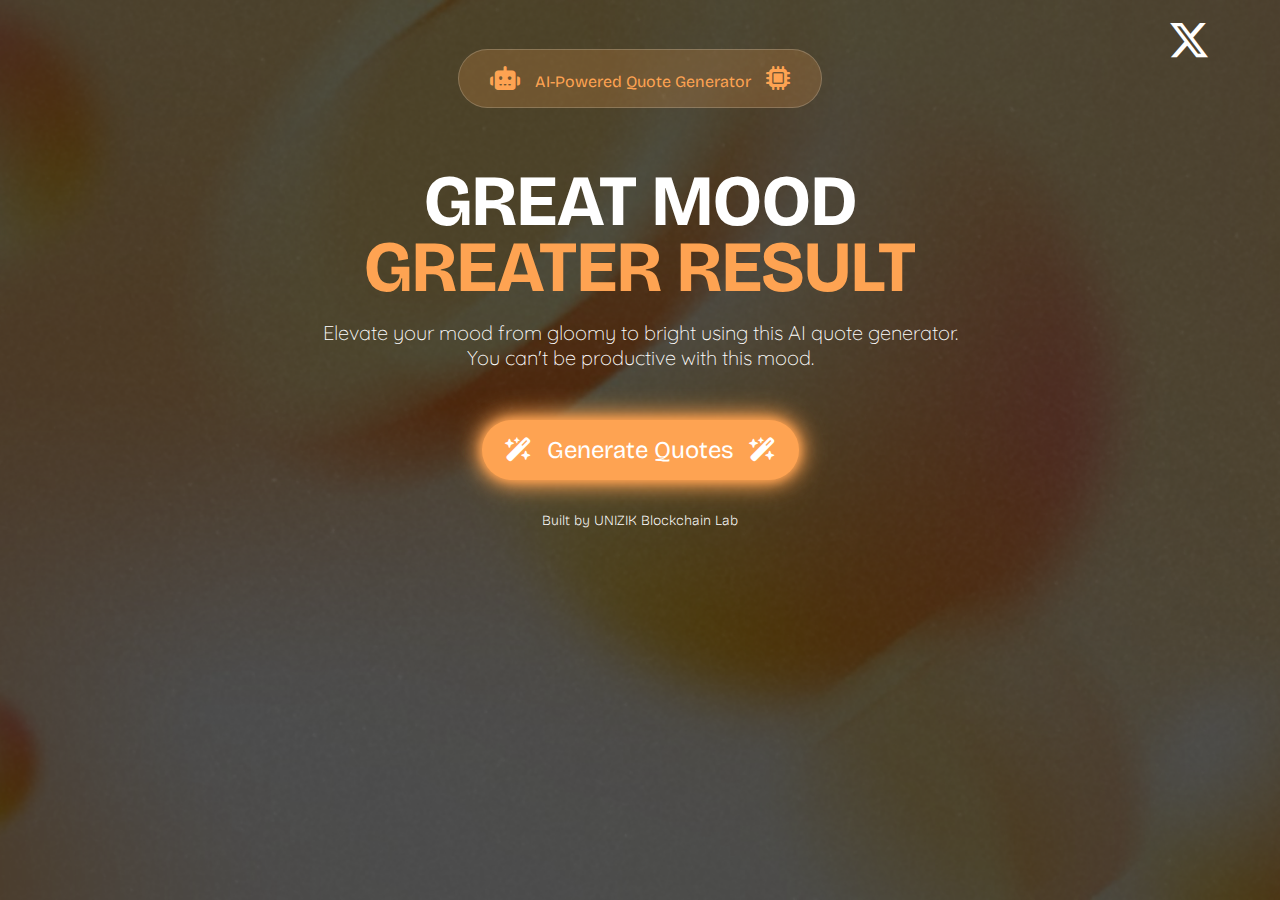
<file: AI Quote Gen/quote.html>
<!DOCTYPE html>
<html lang="en">
  <head>
    <meta charset="UTF-8" />
    <meta name="viewport" content="width=device-width, initial-scale=1.0" />
    <title>Quote Generator</title>
    <link
      rel="stylesheet"
      href="https://cdnjs.cloudflare.com/ajax/libs/font-awesome/6.7.2/css/all.min.css"
    />
    <link
      rel="stylesheet"
      href="https://fonts.googleapis.com/css2?family=Material+Symbols+Outlined:opsz,wght,FILL,GRAD@20..48,100..700,0..1,-50..200&icon_names=person_play"
    />
    <link rel="preconnect" href="https://fonts.googleapis.com" />
    <link rel="preconnect" href="https://fonts.gstatic.com" crossorigin />
    <link
      href="https://fonts.googleapis.com/css2?family=Bricolage+Grotesque:opsz,wght@12..96,200..800&family=Quicksand:wght@300..700&display=swap"
      rel="stylesheet"
    />
    <link rel="stylesheet" href="quote.css" />
  </head>
  <body>
    <a href="https://x.com/ChibuihemDon"><i class="fa-brands fa-x-twitter"></i></a>
    <section>
      <div class="btn-1">
        <div class="btn-1-p">
          <p>
            <i class="fa-solid fa-robot"></i>AI-Powered Quote Generator<i
              class="fa-solid fa-microchip"
            ></i>
          </p>
        </div>
      </div>

      <div class="text-container">
        <div class="text-header">
          <h1>GREAT MOOD</h1>
          <h1>GREATER RESULT</h1>
        </div>
        <div class="text-body">
          <p>
            Elevate your mood from gloomy to bright using this AI quote
            generator.<br />
            You can't be productive with this mood.
          </p>
        </div>
      </div>

      <div class="button">
        <button id="btn" class="btn">
          <i class="fa-solid fa-wand-magic-sparkles"></i>Generate Quotes<i
            class="fa-solid fa-wand-magic-sparkles"
          ></i>
        </button>
      </div>

      <div class="footer">
        <p>Built by UNIZIK Blockchain Lab</p>
      </div>

      <div id="modal" class="modal1 modal-container">
        <div id="close" class="close"><i class="fa-solid fa-circle-xmark"></i></div>
        <div class="modal">
          <div class="modal-select">
            <label for="category">What's Your Mood?</label>
            <select id="category" name="category" class="custom-select">
              <option value="">Select a mood</option>
              <option value="inspirational">Inspirational</option>
              <option value="motivational">Motivational</option>
              <option value="spiritual">Spiritual</option>
              <option value="elevating">Elevating</option>
              <option value="humorous">Humorous</option>
            </select>
            <div class="quote-gen">
              <p class="quote-text"></p>
            </div>
            <button class="gen-btn">
              <span class="btn-text">Generate Quote</span>
              <span class="btn-icon"><i class="fa-solid fa-wand-sparkles"></i></span>
            </button>
          </div>
        </div>
      </div>
    </section>

    <script src="quote.js"></script>
  </body>
</html>

<!-- AIzaSyAa7fc2C4JhGtd-9CkluS65mEnWkkJO_mE -->
</file>
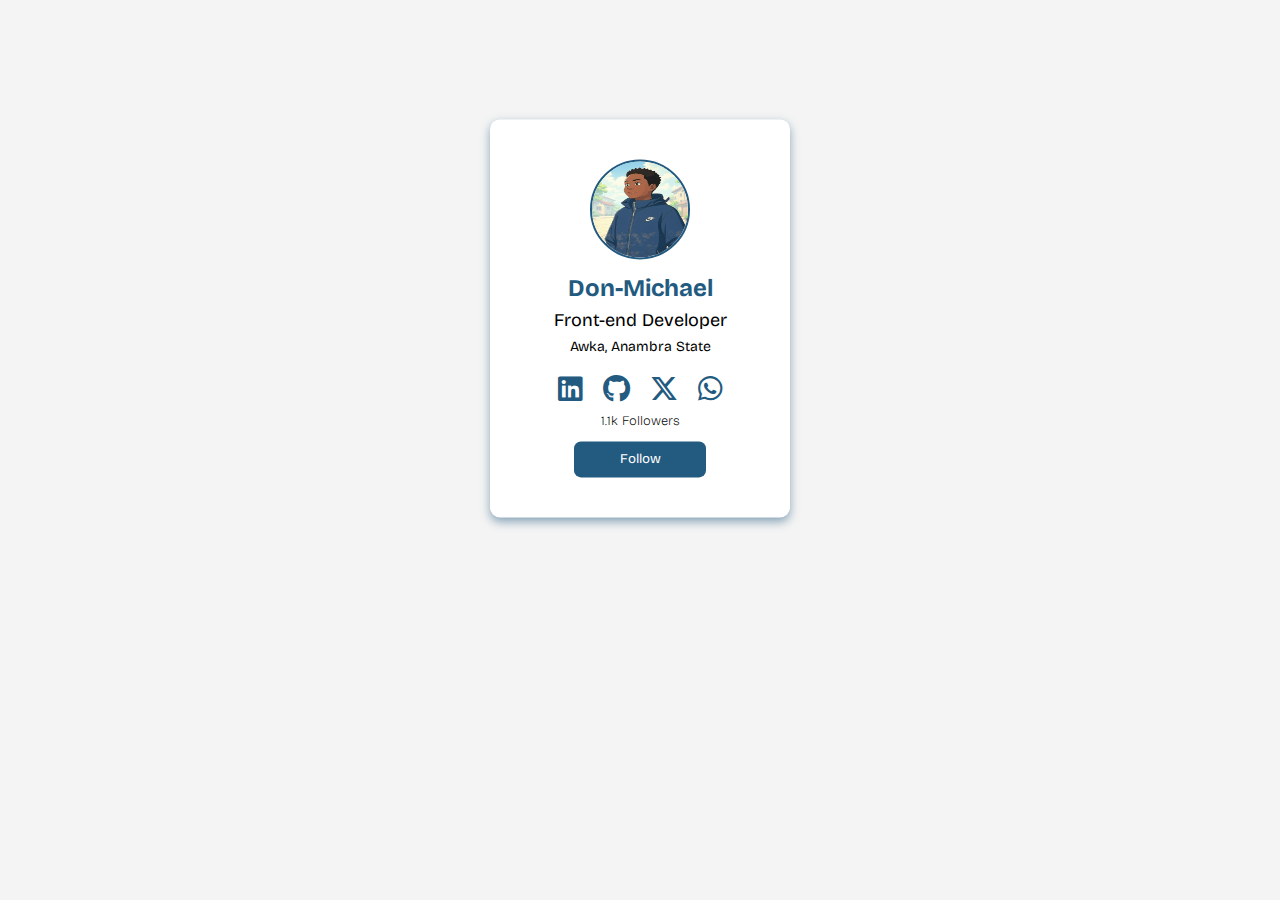
<file: Card/card.html>
<!DOCTYPE html>
<html lang="en">
<head>
    <meta charset="UTF-8">
    <meta name="viewport" content="width=device-width, initial-scale=1.0">
    <title>Profile Card</title>
    <link rel="stylesheet" href="card.css">

    <!-- fontawesome icon -->
    <link
      rel="stylesheet"
      href="https://cdnjs.cloudflare.com/ajax/libs/font-awesome/6.7.2/css/all.min.css"
    />

    <!-- Google font -->
    <link rel="preconnect" href="https://fonts.googleapis.com" />
    <link rel="preconnect" href="https://fonts.gstatic.com" crossorigin />
    <link
      href="https://fonts.googleapis.com/css2?family=Bricolage+Grotesque:opsz,wght@12..96,200..800&display=swap"
      rel="stylesheet"
    />
</head>
<body>
    <div class="card">
        <img src="Images/image.jpg" alt="Donald">
        <div class="info">
            <h1>Don-Michael</h1>
            <p class="career">Front-end Developer</p>
            <p class="location">Awka, Anambra State</p>
        </div>

        <div class="icons">
            <i class="fa-brands fa-linkedin"></i>
            <i class="fa-brands fa-github"></i>
            <i class="fa-brands fa-x-twitter"></i>
            <i class="fa-brands fa-whatsapp"></i>
        </div>
        <div class="follow">
            <p>1.1k Followers</p>
        </div>
        <button>Follow</button>
    </div>
</body>
</html>
</file>
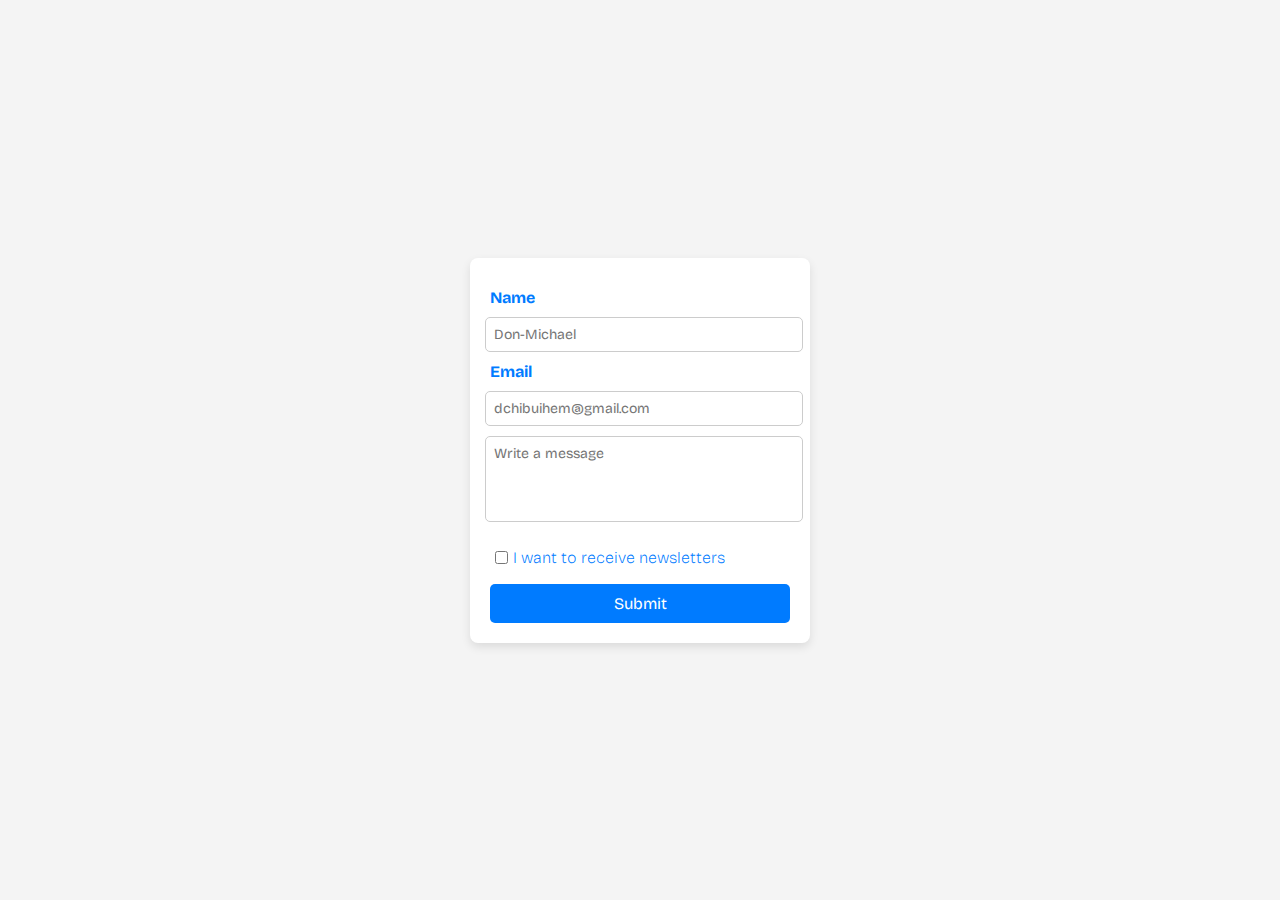
<file: Form/form.html>
<!DOCTYPE html>
<html lang="en">
<head>
    <meta charset="UTF-8">
    <meta name="viewport" content="width=device-width, initial-scale=1.0">
    <title>Sign Up</title>
    <link rel="stylesheet" href="form.css">
    <link rel="preconnect" href="https://fonts.googleapis.com">
    <link rel="preconnect" href="https://fonts.gstatic.com" crossorigin>
    <link href="https://fonts.googleapis.com/css2?family=Bricolage+Grotesque:opsz,wght@12..96,200..800&display=swap" rel="stylesheet">
</head>
<body>
    <form action="#">
        <label for="name">Name</label>
        <input type="text" id="name" placeholder="Don-Michael" />
        <label for="email">Email</label>
        <input
          type="email"
          id="email"
          placeholder="dchibuihem@gmail.com"
        />
        <textarea name="" id="" placeholder="Write a message" rows="4"></textarea>
        
        <div class="checkbox-container">
            <input type="checkbox" id="newsletter">
            <label for="newsletter" class="newsletter">I want to receive newsletters</label>
        </div>
        <button>Submit</button>
    </form>
</body>
</html>
</file>
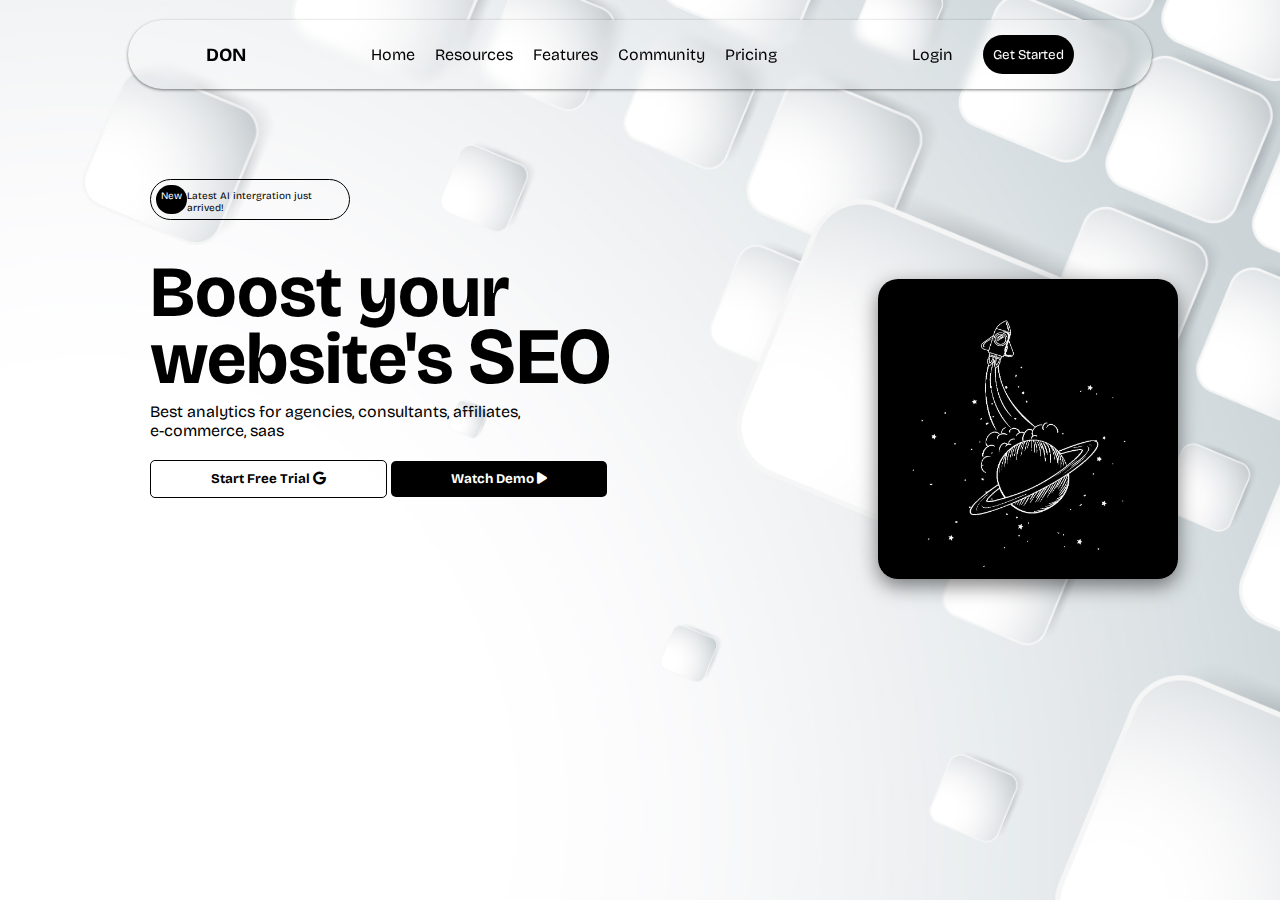
<file: Hero section/hero.html>
<!DOCTYPE html>
<html lang="en">
<head>
    <meta charset="UTF-8">
    <meta name="viewport" content="width=device-width, initial-scale=1.0">
    <title>Hero Section</title>
    <link rel="stylesheet" href="hero.css">
    <link
      rel="stylesheet"
      href="https://cdnjs.cloudflare.com/ajax/libs/font-awesome/6.7.2/css/all.min.css"
    />
    <link rel="preconnect" href="https://fonts.googleapis.com" />
    <link rel="preconnect" href="https://fonts.gstatic.com" crossorigin />
    <link
      href="https://fonts.googleapis.com/css2?family=Bricolage+Grotesque:opsz,wght@12..96,200..800&display=swap"
      rel="stylesheet"
    />
</head>
<body>
    
    <img src="Images/img 3.jpg" alt="">

    <div class="hero-section-1">
        <div class="nav">
            <div class="nav-logo">
                <h3>DON</h3>
            </div>
            <div class="nav-list">
                <ul>
                    <li>Home</li>
                    <li>Resources</li>
                    <li>Features</li>
                    <li>Community</li>
                    <li>Pricing</li>
                </ul>
            </div>
            <div class="nav-login">
                <div class="login">
                    <p>Login</p>
                </div>
                <button class="start">Get Started</button>
            </div>
            <div class="hamburger">
                <i class="fa-solid fa-bars"></i>
            </div>
        </div>
    </div>

    <div class="hero-section-2">
        <div class="box-1">
            <div class="new">New</div>
            <div class="box-1-text">
                <p>Latest AI intergration just arrived!</p>
            </div>
        </div>
        <div class="box-2">
            <h2>Boost your <br>website's <span>SEO</span></h2>
            <p>Best analytics for agencies, consultants, affiliates,<br>e-commerce, saas</p>
            <button class="trial">Start Free Trial <i class="fa-brands fa-google"></i></button>
            <button class="demo">Watch Demo <i class="fa-solid fa-play"></i></button>
        </div>
    </div>
</body>
</html>
</file>
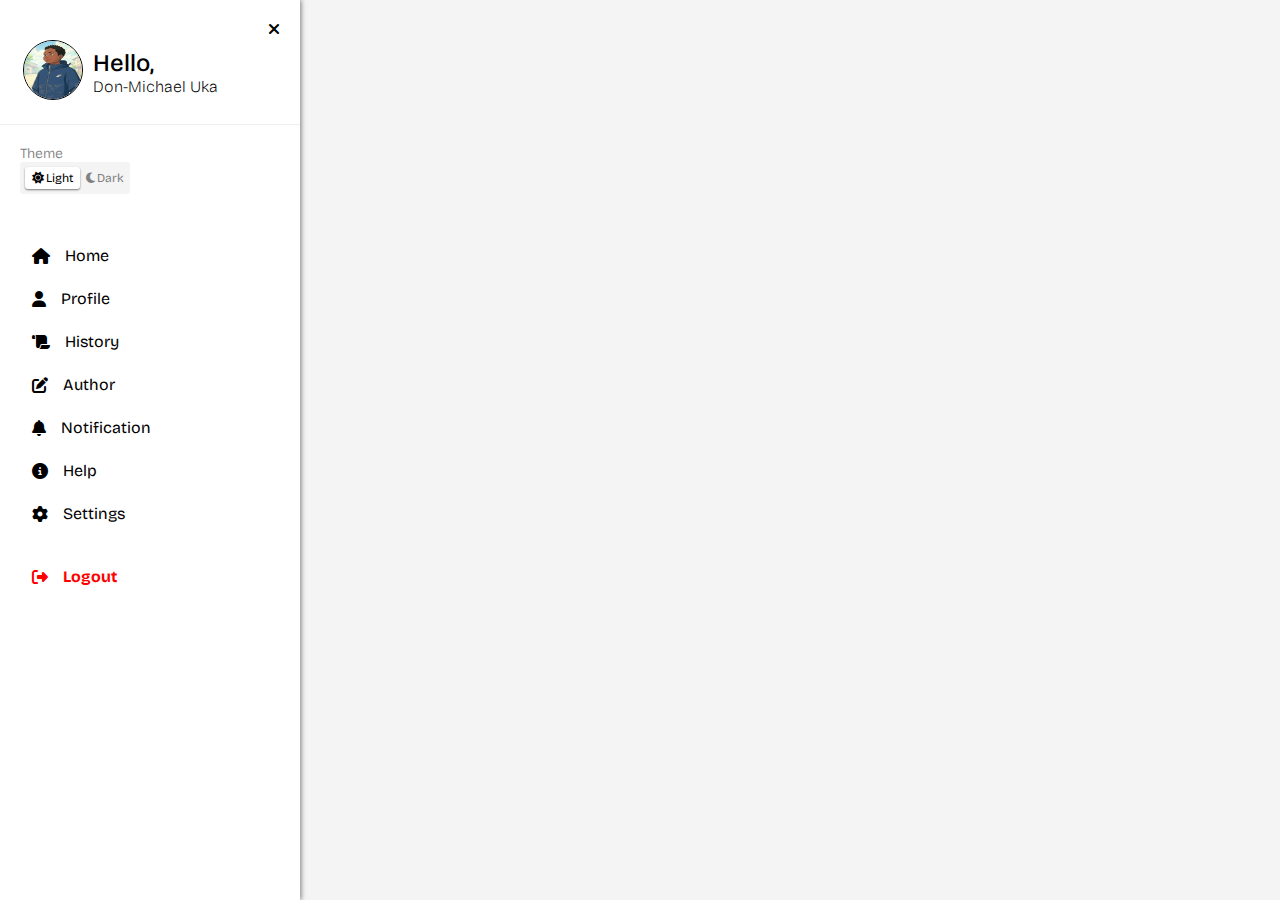
<file: Sidebar/sidebar.html>
<!DOCTYPE html>
<html lang="en">
<head>
    <meta charset="UTF-8">
    <meta name="viewport" content="width=device-width, initial-scale=1.0">
    <title>Sidebar</title>
    <link rel="stylesheet" href="sidebar.css">
    <link
      rel="stylesheet"
      href="https://cdnjs.cloudflare.com/ajax/libs/font-awesome/6.7.2/css/all.min.css"
    />
    <link rel="preconnect" href="https://fonts.googleapis.com" />
    <link rel="preconnect" href="https://fonts.gstatic.com" crossorigin />
    <link
      href="https://fonts.googleapis.com/css2?family=Bricolage+Grotesque:opsz,wght@12..96,200..800&display=swap"
      rel="stylesheet"
    />
</head>
<body>
    <div class="sidebar">
        <div class="header">
            <div class="header-img">
                <img src="Images/image.jpg" alt="">
            </div>
            <div class="header-info">
                <h2>Hello,</h2>
                <p>Don-Michael Uka</p>
            </div>
            <div class="header-logo">
                <i class="fa-solid fa-xmark"></i>
            </div>
        </div>

        <div class="line"></div>

        <div class="theme">
            <h3 class="theme-letter">Theme</h3>
            <div class="theme-box">
                <div class="theme-light">
                    <div class="light-icon">
                        <i class="fa-solid fa-sun"></i>
                    </div>
                    <div class="light-letter">
                        <p>Light</p>
                    </div>
                </div>
                <div class="theme-dark">
                    <div class="dark-icon">
                        <i class="fa-solid fa-moon"></i>
                    </div>
                    <div class="dark-letter">
                        <p>Dark</p>
                    </div>
                </div>
            </div>
        </div>

        <nav>
            <ul>
                <li><i class="fa-solid fa-house"></i>Home</li>
                <li><i class="fa-solid fa-user"></i>Profile</li>
                <li><i class="fa-solid fa-scroll"></i>History</li>
                <li><i class="fa-solid fa-pen-to-square"></i>Author</li>
                <li><i class="fa-solid fa-bell"></i>Notification</li>
                <li><i class="fa-solid fa-circle-info"></i>Help</li>
                <li><i class="fa-solid fa-gear"></i>Settings</li>
                <li class="logout"><i class="fa-solid fa-right-from-bracket"></i>Logout</li>
            </ul>
        </nav>
    </div>
</body>
</html>
</file>
<file: AI Quote Gen/quote.css>
* {
    margin: 0;
    padding: 0;
    box-sizing: border-box;
    font-family: "Bricolage Grotesque", sans-serif;
  }
  
  body {
    background-image: url(Images/3.png);
    background-size: cover;
    background-position: center;
    background-repeat: no-repeat;
    background-attachment: fixed;
    position: relative;
  }
  
  .fa-brands {
    color: white;
    font-size: 42px;
    position: absolute;
    top: -30px;
    right: 70px;
    cursor: pointer;
  }
  
  section {
    margin-top: -15px;
    position: relative;
  }
  
  .btn-1 {
    display: flex;
    align-items: center;
    justify-content: center;
    margin-top: 5%;
  }
  
  .btn-1-p {
    background-color: rgba(254, 163, 82, 0.2);
    border: 1px solid rgba(255, 249, 240, 0.2);
    border-radius: 50px;
  }
  
  .btn-1-p p {
    padding: 16px;
    color: #fea352;
  }
  
  .fa-solid {
    padding: 0 15px;
    font-size: 24px;
  }
  
  .text-container {
    display: flex;
    flex-direction: column;
    align-items: center;
    justify-content: center;
    margin-top: 50px;
  }
  
  .text-header {
    text-align: center;
  }
  
  .text-header :first-child {
    color: #fff;
    font-size: 72px;
  }
  
  .text-header :nth-child(2) {
    color: #fea352;
    /* text-shadow: 0 0 0.1px #fea352, 0 0 20px #fea352, 0 0 30px #fea352,
      0 0 40px #fea352; */
    font-size: 72px;
    margin-top: -20px;
  }
  
  .text-body {
    margin-top: 10px;
  }
  
  .text-body p {
    color: white;
    text-align: center;
    font-size: 20px;
    font-weight: 200;
    font-family: "Quicksand", sans-serif;
  }
  
  .button {
    display: flex;
    align-items: center;
    justify-content: center;
    margin-top: 3.125rem;
  }
  
  .button .btn {
    color: #fff;
    background-color: #fea352;
    padding: 16px 8px;
    outline: none;
    border: none;
    border-radius: 50px;
    font-size: 24px;
    box-shadow: 0 0 10px #fea352, 0 0 20px #fea352, 0 0 30px #fea352;
    cursor: pointer;
    transition: all 0.3s ease-in-out;
  }
  
  .button .btn:hover {
    box-shadow: 0 0 15px #fea352, 0 0 25px #fea352, 0 0 35px #fea352;
  }
  
  .footer {
    display: flex;
    align-items: center;
    justify-content: center;
    margin-top: 2rem;
  }
  
  .footer p {
    color: white;
    font-weight: 200;
    font-size: 14px;
  }
  
  .modal-container{
    opacity: 0;
    visibility: hidden;
    transition: opacity 0.3s ease, transform 0.3s ease;
    transform: translateY(20px);
  }
  
  .modal-container.show{
    opacity: 1;
    visibility: visible;
    transform: translateY(0);
  }
  
  .close{
    position: absolute;
    color: #fea352;
    top: 5.625rem;
    right: 22.5rem;
    z-index: 99;
    cursor: pointer;
  }
  
  .modal-container {
    display: flex;
    align-items: center;
    justify-content: center;
    position: fixed;
    top: 0;
    left: 0;
    width: 100vw;
    height: 100vh;
    backdrop-filter: blur(10px); 
    background-color: rgba(0, 0, 0, 0.3); 
    z-index: 99;
  }
  
  .modal {
    margin-top: 3.5rem;
    width: 50%;
    height: 25rem;
    background-color: #fff;
    border-radius: 15px;
    box-shadow: 0 10px 25px rgba(255, 255, 255, 0.2);
    position: absolute;
    top: 20px;
  }
  
  .modal-select {
    color: #fff;
    display: flex;
    flex-direction: column;
    align-items: center;
    justify-content: center;
    margin-top: 40px;
    position: relative;
  }
  
  .custom-select {
    background-color: #fea352;
    width: 80%;
    color: #fff;
    padding: 12px 20px;
    font-size: 16px;
    border: none;
    border-radius: 8px;
    outline: none;
    /* appearance: none;
    -webkit-appearance: none; */
    /* -moz-appearance: none; */
    cursor: pointer;
    box-shadow: 0 0 8px rgba(254, 163, 82, 0.6);
  }
  
  .custom-select:focus {
    background-color: #ffb566; /* slightly lighter orange */
    box-shadow: 0 0 10px rgba(254, 163, 82, 0.8);
  }
  
  label {
    font-size: 24px;
    font-weight: 700;
    color: #52391e; 
    margin-bottom: 8px;
    display: block;
  }
  
  .modal-select .gen-btn {
    width: 90%;
    font-size: 1.1rem;
    padding: 16px;
    color: white;
    background-color: #fea352;
    border: none;
    border-radius: 10px;
    transform: translateY(4rem);
    cursor: pointer;
    display: flex;
    align-items: center;
    justify-content: center;
    gap: 10px;
  }
  
  .btn-icon i{
    transform: translate(-10px, 1px);
    font-size: 18px;
  }
  
  .btn-text, .btn-icon{
    transition: transform .3s ease;
  }
  
  .modal-select .gen-btn:hover .btn-text{
    transform: translateX(-4px);
  }
  
  .modal-select .gen-btn:hover .btn-icon{
    transform: translateX(4px);
  }
  
  .quote-gen{
    max-width: 80%;
    width: 80%;
    height: 8rem;
    background-color: #e8e8e8;
    border-radius: 10px;
    box-shadow: inset 2px 2px 5px rgba(254, 163, 82, 0.5);
    padding: 1rem;
    margin: 1rem auto 0;
    text-align: center;
  }
  
  .quote-gen p{
    color: #52391e;
    font-family: 'Quicksand', sans-serif;
    font-size: 1rem;
    line-height: 1.5;
    word-wrap: break-word;
  }
  
  @media only screen and (max-width: 480px){
    section{
      /* transform: translateY(6rem); */
      overflow: hidden;
    }
  
    .btn-1{
      margin-top: 100px;
    }
  
    .btn-1-p p{
      padding: .8rem;
      font-size: .8rem;
    }
    .fa-solid{
      font-size: 1rem;
    }
    .fa-brands{
      top: 1.5rem;
      right: 1rem;
      font-size: 1.8rem;
    }
    .text-header{
      line-height: 1.4;
    }
    .text-header :first-child{
      font-size: 2.5rem;
    }
    .text-header :nth-child(2){
      font-size: 2.5rem;
    }
    .text-body p{
      font-size: .9rem;
      padding: .5rem;
    }
    .button .btn{
      padding: 1rem 0.5rem;
      font-size: 1.125rem;
    }
    .footer p{
      font-size: .8rem;
    }
    .close{
      right: 1.5rem;
    }
    .modal{
      width: 90%;
      height: 30rem;
    }
    .modal-select .gen-btn{
      transform: translateY(7rem);
    }
    .quote-gen{
      transform: translateY(2rem);
      height: 10rem;
    }
  }
  
  @media only screen and (min-width: 481px) and (max-width: 579px){
    section{
      /* transform: translateY(4rem); */
      overflow: hidden;
    }
    .fa-brands{
      top: 1.25rem;
      right: 1rem;
      font-size: 2rem;
    }
    .btn-1{
      margin-top: 100px;
    }
    .text-header{
      line-height: 1.3;
    }
    .text-header :first-child{
      font-size: 3rem;
    }
    .text-header :nth-child(2){
      font-size: 3rem;
    }
    .text-body p{
      font-size: 1rem;
      padding: .5rem;
    }
    .button .btn{
      padding: 1rem 0.5rem;
      font-size: 1.125rem;
    }
    .close{
      right: 3rem;
    }
    .modal{
      width: 80%;
      height: 30rem;
    }
    .modal-select .gen-btn{
      transform: translateY(7rem);
    }
    .quote-gen{
      transform: translateY(2rem);
      height: 10rem;
    }
  }
  
  @media (min-width: 579px) and (max-width: 767.98px){
    section{
      /* transform: translateY(3.5rem); */
      overflow: hidden;
    }
    .fa-brands{
      top: 1.25rem;
      right: 1rem;
      font-size: 2rem;
    }
    .btn-1{
      margin-top: 100px;
    }
    .text-header{
      line-height: 1.3;
    }
    .text-header :first-child{
      font-size: 3.5rem;
    }
    .text-header :nth-child(2){
      font-size: 3.5rem;
    }
    .text-body p{
      font-size: 1rem;
    }
    .button .btn{
      padding: 1rem 0.5rem;
      font-size: 1.125rem;
    }
    .close{
      right: 3rem;
    }
    .modal{
      width: 65%;
      height: 30rem;
    }
    .modal-select .gen-btn{
      transform: translateY(7rem);
    }
    .quote-gen{
      transform: translateY(2rem);
      height: 10rem;
    }
  }
  
  @media (min-width: 768px) and (max-width: 934px){
    section{
      /* transform: translateY(2.5rem); */
      overflow: hidden;
    }
    .fa-brands{
      top: 20px;
      font-size: 2rem;
    }
    .btn-1{
      margin-top: 100px;
    }
    .text-header :first-child{
      font-size: 4.25rem;
    }
    .text-header :nth-child(2){
      font-size: 4.25rem;
    }
    .text-body p{
      font-size: 1.125rem;
    }
    .button .btn{
      padding: 1rem 0.5rem;
      font-size: 1.125rem;
    }
    .close{
      right: 6rem;
    }
    
    .modal{
      width: 60%;
      height: 30rem;
    }
    .modal-select .gen-btn{
      transform: translateY(7rem);
    }
    .quote-gen{
      transform: translateY(2rem);
      height: 10rem;
    }
  }
  
  @media (min-width: 934px) and (max-width: 991.98px){
    .fa-brands{
      top: -30px;
    }
    .btn-1{
      margin-top: 50px;
     }
    .close{
      right: 12rem;
    }
    .modal{
      height: 30rem;
    }
    .modal-select .gen-btn{
      transform: translateY(7rem);
    }
    .quote-gen{
      transform: translateY(2rem);
      height: 10rem;
    }
  }
  
  @media only screen and (min-width: 991.98px) and (max-width: 1025px){
    .close{
      right: 12rem;
    }
    
  }
  
  @media only screen and (min-width: 1025px) and (max-width: 1440px){
    .close{
      right: 19rem;
    }
  }
</file>
<file: Card/card.css>
*{
    margin: 0;
    padding: 0;
    box-sizing: border-box;
    font-family: "Bricolage Grotesque", sans-serif;
}

body{
    background-color: #f4f4f4;
    display: flex;
    justify-content: center;
    align-items: center;
}

.card{
    background-color: white;
    width: 300px;
    padding: 40px;
    border-radius: 10px;
    display: flex;
    flex-direction: column;
    justify-content: center;
    align-items: center;
    transform: translateY(30%);
    box-shadow: 0px 4px 10px rgba(35, 90, 128, 0.5);
}

img{
    width: 100px;
    height: 100px;
    border-radius: 50%;
    border: 2px solid #235a80;
}

.info{
    text-align: center;
    margin-top: 15px;
}

.info > h1{
    font-size: 24px;
    color: #235a80;
}

.career{
    font-size: 18px;
    margin-top: 7px;
}

.location{
    font-size: 14px;
    margin-top: 7px;
}

.icons{
    display: flex;
    justify-content: center;
    align-items: center;
    margin-top: 20px;
    gap: 20px;
}

.icons > .fa-brands{
    font-size: 28px;
    color: #235a80;
    transition: transform .3s ease-in-out;
    cursor: pointer;
}

.icons > .fa-brands:hover{
    transform: scale(1.3);
    color: #386586;
}

.follow{
    margin-top: 10px;
}

.follow > p{
    font-size: 13px;
    font-weight: lighter;
}

button{
    background-color: #235a80;
    color: white;
    width: 60%;
    padding: 10px;
    margin-top: 12px;
    outline: none;
    border: none;
    border-radius: 7px;
    cursor: pointer;
    transition: tranform .3s ease-in-out;
}

button:hover{
    background-color: #386586;
    transform: scale(1.2);
}
</file>
<file: Form/form.css>
*{
    font-family: "Bricolage Grotesque", sans-serif;
}

body{
    background-color: #f4f4f4;
    display: flex;
    justify-content: center;
    align-items: center;
    height: 100vh;
    margin: 0;
}

form{
    background-color: white;
    padding: 20px;
    border-radius: 8px;
    box-shadow: 0px 4px 10px rgba(0, 0, 0, 0.1);
    width: 300px;
}

label{
    font-weight: bold;
    display: block;
    margin-top: 10px;
    color: #007bff;
}

input[type="text"],
input[type="email"],
textarea{
    width: 100%;
    padding: 8px;
    margin-top: 10px;
    border: 1px solid #ccc;
    border-radius: 5px;
    font-size: 14px;
    transform: translateX(-5px);
    outline: none;
    resize: none;
}

textarea{
    margin-top: 10px;
}

.checkbox-container{
    display: flex;
    align-items: center;
    margin-top: 10px;
}

.checkbox-container input{
    margin: 5px;
}

#newsletter{
    margin-top: 15px;
}

input[type="checkbox"]{
    accent-color: #007bff;
}

.newsletter{
    font-weight: 200;
}

button{
    width: 100%;
    padding: 10px;
    border: none;
    border-radius: 5px;
    color: white;
    background-color: #007bff;
    font-size: 16px;
    cursor: pointer;
    margin-top: 15px;
}

button:hover{
    background-color: #0056b3;
}
</file>
<file: Hero section/hero.css>
*{
    margin: 0;
    padding: 0;
    box-sizing: border-box;
    font-family: "Bricolage Grotesque", sans-serif;
}

body{
    background: url(Images/bg\ 5.jpg);
    background-size: cover;
    background-repeat: no-repeat;
    height: 100vh;
    position: relative;
}

img{
    width: 350px;
    height: 350px;
    border-radius: 20px;
    box-shadow: 0px 7px 20px rgba(0, 0, 0, 0.5);
    position: absolute;
    top: 25%;
    right: 20%;
}

.hero-section-1{
    display: flex;
    justify-content: center;
}

.nav{
    background: rgba(255, 255, 255, 0.1);
    backdrop-filter: blur(5px);
    border-radius: 50px;
    box-shadow: 0px 1px 3px rgba(0, 0, 0, 0.5);
    display: flex;
    justify-content: space-around;
    align-items: center;
    width: 80%;
    margin: 20px;
    padding: 15px;
}

.nav-logo > h3{
    font-weight: 700;
    cursor: pointer;
}

.nav-list{
    display: flex;
    justify-content: center;
}

.nav-list ul{
    list-style: none;
    padding: 0;
    margin: 0;
    display: flex;
    gap: 20px;
}

.nav-list ul li{
    cursor: pointer;
    transition: .3s ease;
}

.nav-list ul li:hover{
    transform: scale(0.9);
    color: gray;
}

.nav-login{
    display: flex;
    justify-content: center;
    gap: 20px;
}

.login{
    padding: 10px;
    cursor: pointer;
    transition: .3s ease;
}

.login:hover{
    transform: scale(0.9);
    color: gray;
}

.start{
    border: none;
    background-color: black;
    color: white;
    border-radius: 20px;
    padding: 10px;
    cursor: pointer;
    transition: .3s ease;
}

.start:hover{
    transform: scale(1.05);
}

.hamburger{
    display: none;
}

.hero-section-2{
    margin: 70px 0 0 150px;
}

.box-1{
    border: 1px solid black;
    border-radius: 50px;
    width: 200px;
    display: flex;
    justify-content: space-evenly;
    padding: 5px;
    cursor: pointer;
    transition: tranform .3s ease-in-out;
}

.box-1:hover{
    transform: scale(1.1);
}

@keyframes pop{
    0%{transform: scale(1);}
    50%{transform: scale(1.2);}
    100%{transform: scale(1);}
}

.box-1:active{
    animation: pop .3s ease-in-out;
}

.box-1 .new{
    background-color: black;
    border-radius: 20px;
    color: white;
    font-size: 10px;
    padding: 5px;
}

.box-1-text{
    font-size: 10px;
    padding-top: 5px;
    font-weight: 400;
}

.box-2{
    width: 500px;
    margin-top: 40px;
}

.box-2 > h2{
    font-size: 72px;
    line-height: 65px;
}

.box-2 p{
    margin-top: 10px;
}

.box-2 span{
    font-size: 80px;
}

.box-2 button{
    font-weight: 700;
    margin-top: 20px;
    border: none;
    border-radius: 5px;
    background-color: black;
    color: white;
    padding: 10px 60px 10px 60px;
    transition: .3s ease;
    cursor: pointer;
}

.box-2 .demo:hover{
    background-color: transparent;
    color: black;
    border: 1px solid black;
    transform: translateX(5px);
}

.box-2 .trial{
    background-color: transparent;
    color: black;
    border: 1px solid black;
}

.box-2 .trial:hover{
    background-color: black;
    color: white;
    transform: translateX(-5px);
}

/* Extra Small Devices (Phones) */
@media only screen and (max-width: 480px){
    body{
        background-position: center;
        overflow: hidden;
    }

    img{
        width: 270px;
        height: 220px;
        top: 58%;
        left: 9%;
    }

    .nav{
        width: 100%;
        justify-content: space-between;
        margin: 0;
        border-radius: 0;
    }

    .nav-logo > h3{
        font-size: 30px;
    }

    .nav-list, .nav-login{
        display: none;
    }

    .hamburger{
        display: block;
        font-size: 32px;
    }

    .hero-section-2{
        transform: translate(-40%, -10%);
    }

    .box-2{
       margin-top: 15px;
    }

    .box-2 > h2{
       font-size: 42px;
       line-height: 40px;
   }
   
   .box-2 p{
       margin-top: 10px;
       font-size: 12px;
   }
   
   .box-2 span{
       font-size: 40px;
   }

   .box-2 button{
       padding: 10px 15px 10px 15px;
       font-size: 12px;
       font-weight: 400;
       cursor: pointer;
   }
}

/* Small Devices (Phones) */
@media only screen and (min-width: 481px) and (max-width: 579px){
    body{
        background-position: center;
        overflow: hidden;
    }

    img{
        width: 250px;
        height: 250px;
        top: 58%;
        left: 16%;
    }

    .nav{
        width: 100%;
        justify-content: space-between;
        margin: 0;
        border-radius: 0;
     }
    
    .nav-logo > h3{
        font-size: 30px;
    }

     .nav-list, .nav-login{
        display: none;
     }

     .hamburger{
        display: block;
        font-size: 32px;
    }

    .hero-section-2{
        transform: translate(-20%, -10%);
    }

    .box-2{
       margin-top: 15px;
    }

    .box-2 > h2{
       font-size: 42px;
       line-height: 40px;
   }
   
   .box-2 p{
       margin-top: 10px;
       font-size: 12px;
   }
   
   .box-2 span{
       font-size: 40px;
   }

   .box-2 button{
       padding: 10px 15px 10px 15px;
       font-size: 12px;
       font-weight: 400;
       cursor: pointer;
   }
}

/* Larger phones */
@media (min-width: 579px) and (max-width: 767.98px){
    img{
        display: none;
    }

    .nav{
        width: 100%;
        justify-content: space-between;
        margin: 0;
        border-radius: 0;
    }

    .nav-logo{
        font-size: 30px;
    }

    .nav-list, .nav-login{
        display: none;
    }

    .hamburger  {
        display: block;
        font-size: 32px;
        cursor: pointer;
    }

    .hero-section-2{
        transform: translate(-20%, 10%);
    }

    .box-2 button{
        cursor: pointer;
    }
}

/* For smaller tablets */
@media (min-width: 768px) and (max-width: 991.98px){
    img{
        top: 35%;
        right: 8%;
        width: 250px;
        height: 250px;
    }

    .nav{
        width: 100%;
        justify-content: space-between;
        margin: 0;
        border-radius: 0;
    }

    .nav-list ul li{
        font-size: 14px;
    }

    .nav-login{
        gap: 10px;
    }

    .login{
        font-size: 14px;
    }

    .start{
        font-size: 14px;
        padding: 8px;
    }

    .hero-section-2{
        margin-top: 12%;
        transform: translateX(-50px);
    }

    .box-2 > h2{
        font-size: 42px;
        line-height: 55px;
    }

    .box-2 p{
        margin-top: 10px;
        font-size: 12px;
    }

    .box-2 span{
        font-size: 50px;
    }

    .box-2 button{
        padding: 10px 20px 10px 20px;
    }
}

/* Medium Devices (Tablets) */
@media only screen and (min-width: 991.98px) and (max-width: 1025px){
    img{
        top: 31%;
        right: 8%;
        width: 300px;
        height: 300px;
    }

    .hero-section-2{
        transform: translateX(-50px);
    }

    .box-2 > h2{
        font-size: 62px;
        line-height: 65px;
    }

    .box-2 span{
        font-size: 70px;
    }
}

/* Large Devices (Laptops, Small Desktops) */
@media only screen and (min-width: 1025px) and (max-width: 1440px){
    img{
        top: 31%;
        right: 8%;
        width: 300px;
        height: 300px;
    }
}
</file>
<file: Sidebar/sidebar.css>
*{
    margin: 0;
    padding: 0;
    box-sizing: border-box;
    font-family: "Bricolage Grotesque", sans-serif;
}

body{
    background-color: #f4f4f4;
}

.sidebar{
    width: 300px;
    height: 100vh;
    background-color: white;
    box-shadow: 1px 0 5px rgba(0, 0, 0, 0.5);
}

.header{
    display: flex;
    justify-content: center;
    align-items: center;
    padding: 40px 60px 0 0;
    gap: 10px;
    position: relative;
}

.header-img img{
    width: 60px;
    height: 60px;
    border-radius: 50%;
    border: 1px solid black;
    cursor: pointer;
}

.header-info > h2{
    font-weight: 500;
}

.header-info > p{
    font-weight: 200;
}

.header-logo{
    position: absolute;
    right: 20px;
    top: 20px;
    cursor: pointer;
}

.line{
    width: 100%;
    height: 1px;
    background-color: #eee;
    margin-top: 20px;
}

.theme{
    margin-top: 0;
    padding: 20px;
}

.theme-letter{
    font-size: 14px;
    color: gray;
    font-weight: 300;
}

.theme-box{
    width: 110px;
    font-size: 12px;
    padding: 5px 0 0 5px;
    background-color: #f4f4f4;
    border-radius: 3px;
    display: flex;
    justify-content: center;
    align-items: center;
}

.theme-light{
    width: 55px;
    margin-bottom: 5px;
    padding: 4px;
    background-color: white;
    border-radius: 3px;
    box-shadow: 0px 1px 2px rgba(0, 0, 0, 0.5);
    text-align: center;
    display: flex;
    justify-content: space-evenly;
    cursor: pointer;
}

.theme-box > .fa-solid{
    font-size: 11px;
}

.theme-dark{
    width: 50px;
    margin-bottom: 5px;
    padding: 3px;
    text-align: center;
    display: flex;
    justify-content: space-evenly;
    color: gray;
    cursor: pointer;
}

nav ul{
    list-style: none;
    padding: 20px;
}

nav ul li{
    display: flex;
    align-items: center;
    gap: 15px;
    padding: 12px;
    font-size: 16px;
    cursor: pointer;
    transition: 0.3s;
}

nav ul li i{
    font-size: 16px;
}

nav ul li:hover{
    background-color: #f5f5f5;
    border-radius: 5px;
    box-shadow: 0px 1px 2px rgba(0, 0, 0, 0.5);
    transform: translateX(5px);
}

.logout{
    margin-top: 20px;
    color: red;
    font-weight: bold;
}
</file>
